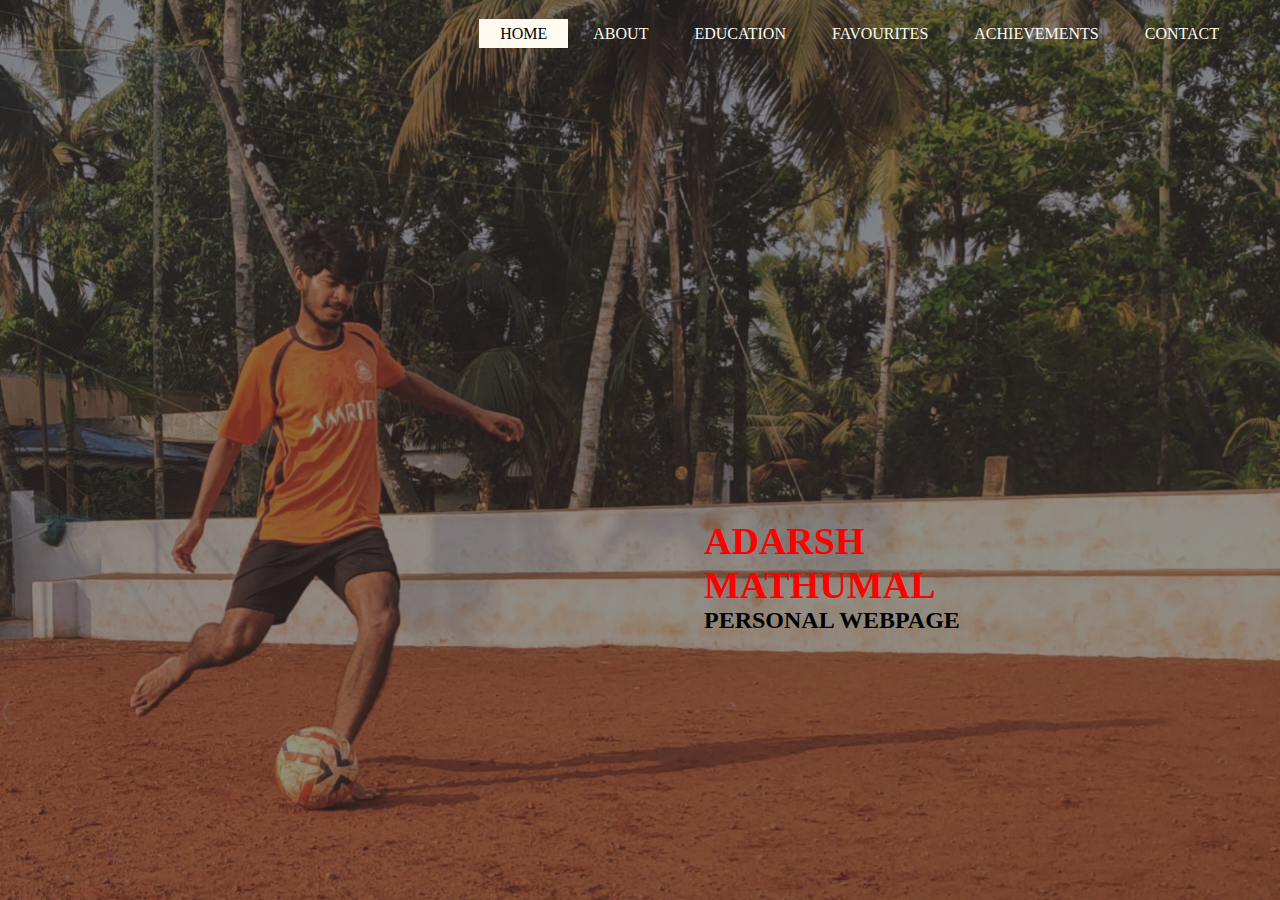
<file: index.html>
<!DOCTYPE html>
<html>
<head>
    <title>Personal Webpage</title>
    <link rel="stylesheet" type="text/css" href="style.css">
</head>
<body>
    <header class="bio">
        <div class="main">
            <ul>
                <li class="active"><a href="#">HOME</a></li>
                <li><a href="about.html">ABOUT</a></li>
                <li><a href="edu.html">EDUCATION</a></li>
                <li><a href="fav.html">FAVOURITES</a></li>
                <li><a href="hob.html">ACHIEVEMENTS</a></li>
                <li><a href="cont.html">CONTACT</a></li>
            </ul>
        </div>
        <div class="title">
            <h1>ADARSH MATHUMAL</h1>
            <h2>PERSONAL WEBPAGE</h2>
        </div>
    </header>
</body>
</html>
</file>
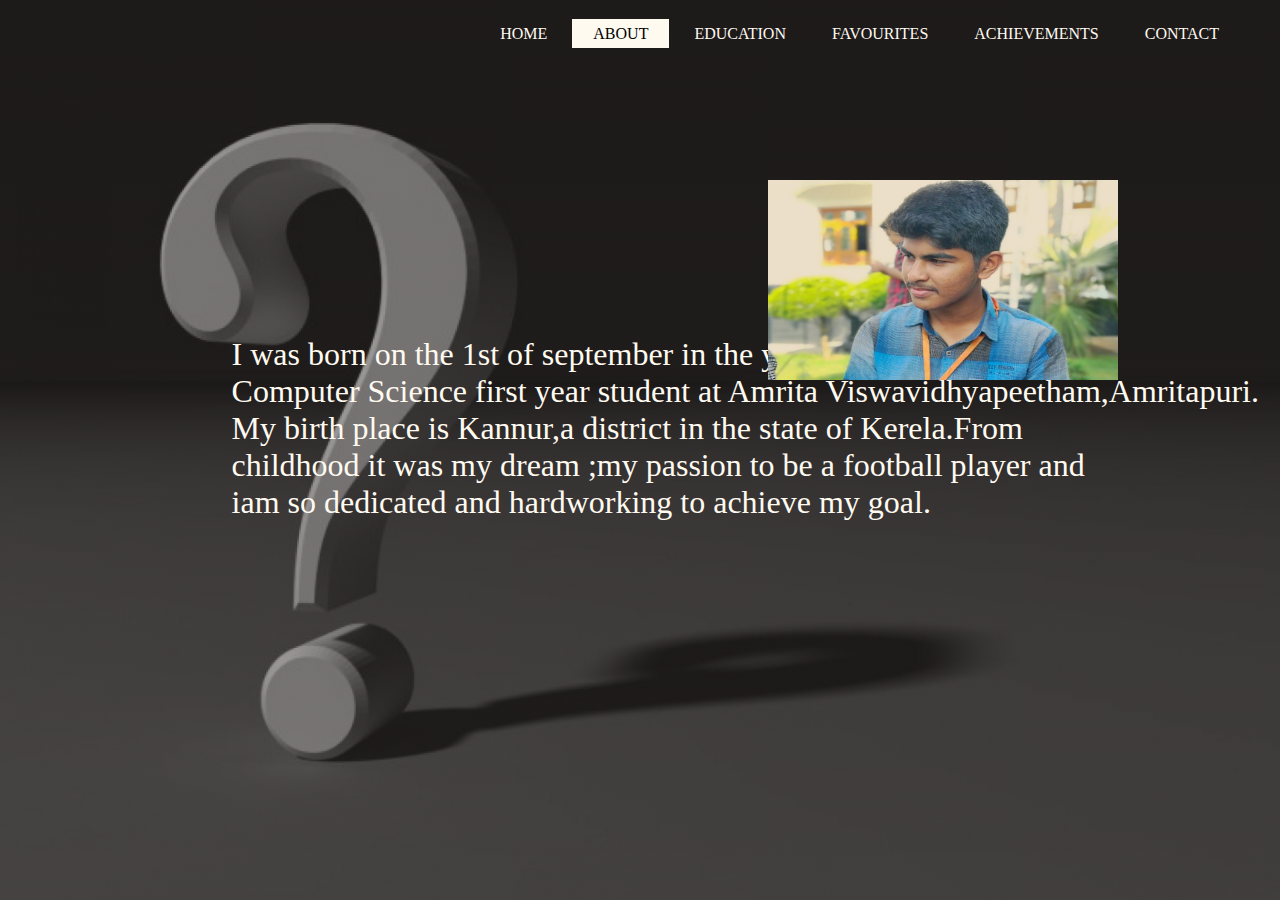
<file: about.html>
<!DOCTYPE html>
<html>
<head>
    <title>Personal Webpage</title>
    <link rel="stylesheet" type="text/css" href="style.css">
</head>
<body>
    <header class="about">
        <div class="main">
            <ul>
                <li><a href="bio.html">HOME</a></li>
                <li class="active"><a href="#">ABOUT</a></li>
                <li><a href="edu.html">EDUCATION</a></li>
                <li><a href="fav.html">FAVOURITES</a></li>
                <li><a href="hob.html">ACHIEVEMENTS</a></li>
                <li><a href="cont.html">CONTACT</a></li>
            </ul>
        </div>
        <div class="logo">
            <br><br><br><br><br><br>
            <img src="abt1.jpg">
        </div>
        <div class="abt">
            <br><br><br><br><br><br>
            I was born on the 1st of september in the year 2001.Iam a <br>
            Computer Science first year student at Amrita Viswavidhyapeetham,Amritapuri.<br>
            My birth place is Kannur,a district in the state of Kerela.From <br>
            childhood it was my dream ;my passion to be a football player and <br>
            iam so dedicated and hardworking to achieve my goal.
        </div>
    </header>
</body>
</html>
</file>
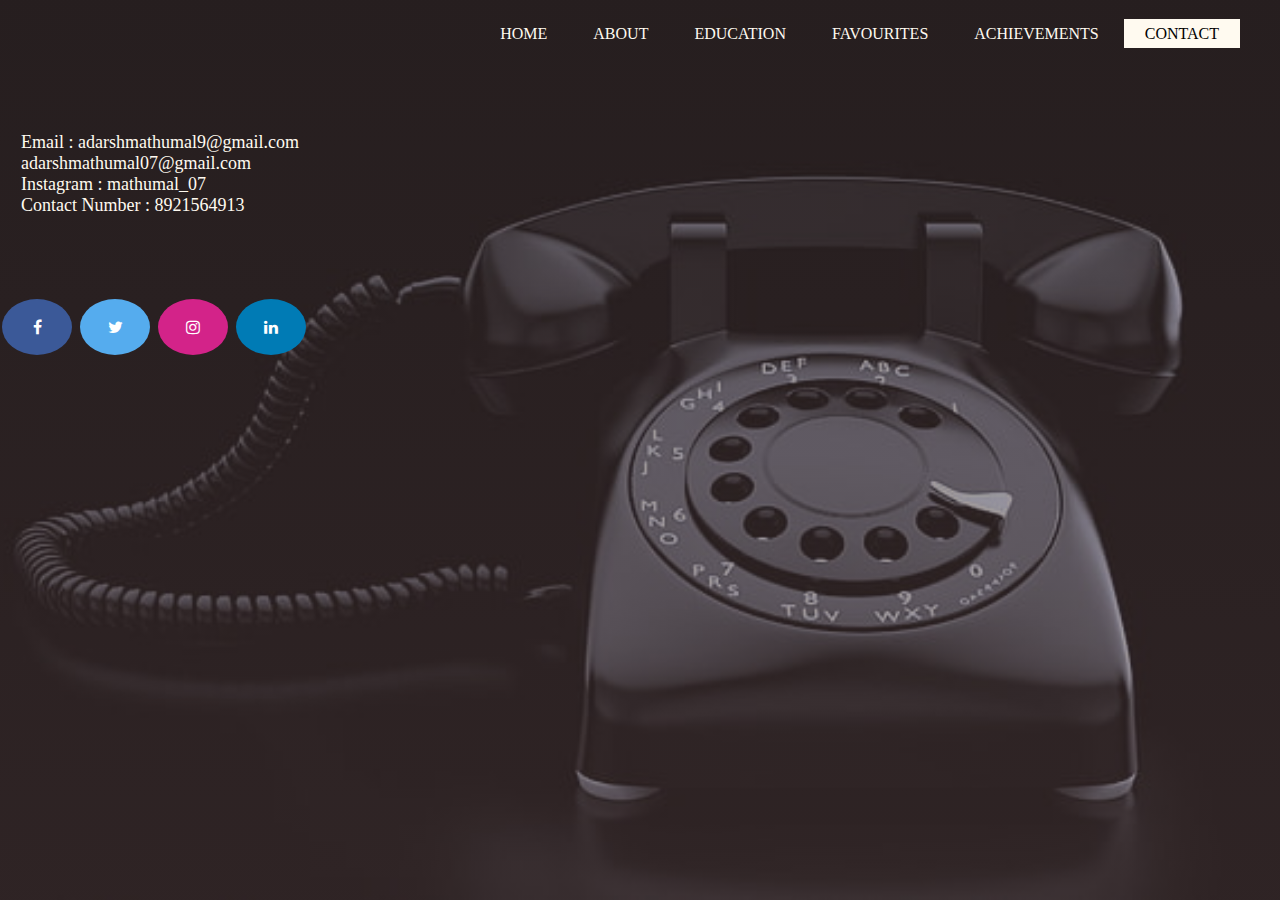
<file: cont.html>
<!DOCTYPE html>
<html>
<head>
    <title>Personal Webpage</title>
    <link rel="stylesheet" type="text/css" href="style.css">
    <link rel="stylesheet" href="https://cdnjs.cloudflare.com/ajax/libs/font-awesome/4.7.0/css/font-awesome.min.css">

</head>
<body>
    <header class="cont">
        <div class="main">
            <ul>
                <li><a href="bio.html">HOME</a></li>
                <li><a href="about.html">ABOUT</a></li>
                <li><a href="edu.html">EDUCATION</a></li>
                <li><a href="fav.html">FAVOURITES</a></li>
                <li><a href="hob.html">ACHIEVEMENTS</a></li>
                <li class="active"><a href="#">CONTACT</a></li>
            </ul>
        </div>
        <div class="con">
            <br><br><br><br><br><br>
            Email : adarshmathumal9@gmail.com <br>
                     adarshmathumal07@gmail.com <br>
            Instagram : mathumal_07<br>
            Contact Number : 8921564913
        </div><br><br><br><br><br>
        <div>
            <a href="#" class="fa fa-facebook"></a>
            <a  href="#" class="fa fa-twitter"></a>
            <a  href="#" class="fa fa-instagram"></a>
            <a  href="#"class="fa fa-linkedin"></a>
        </div>
    </header>
</body>
</html>
</file>
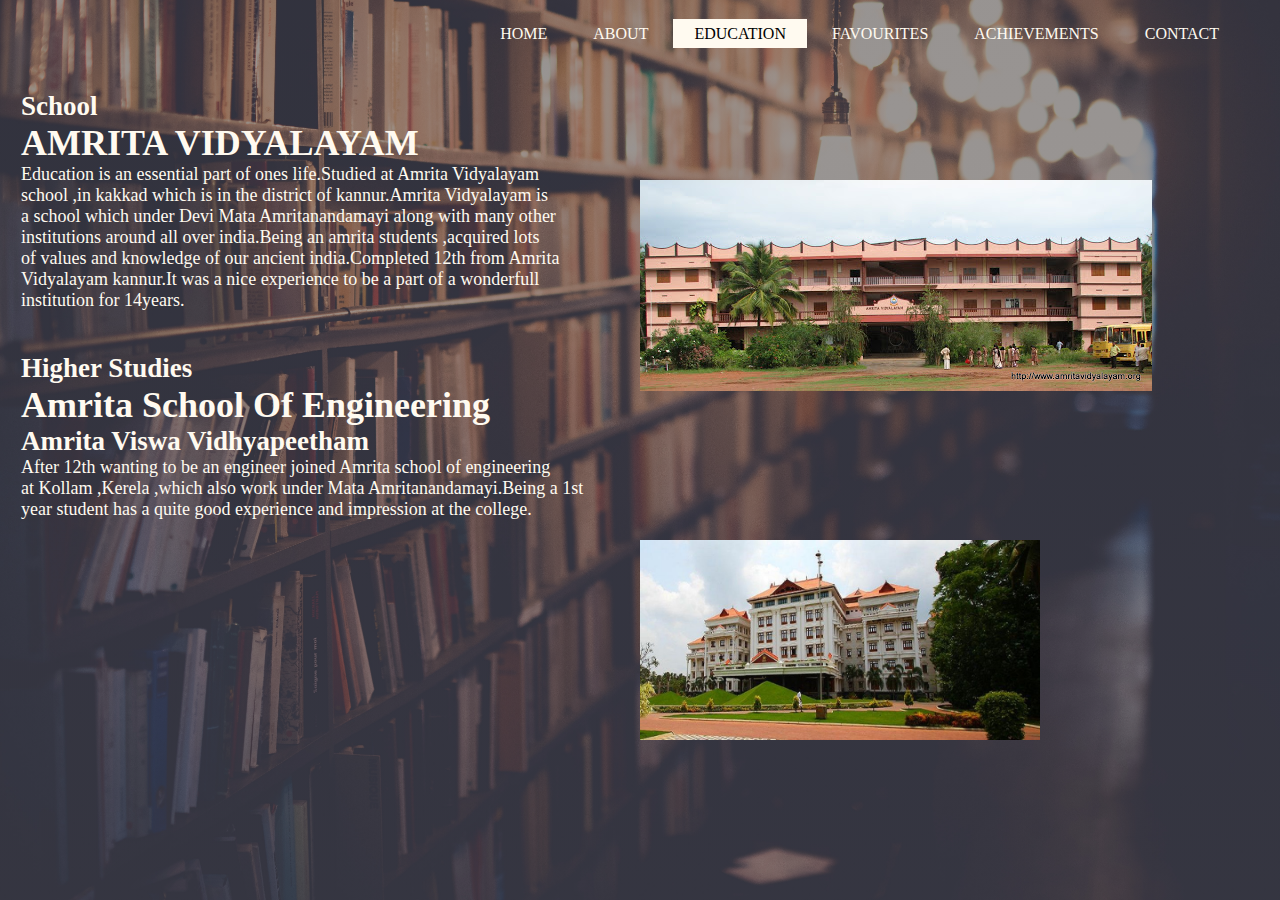
<file: edu.html>
<!DOCTYPE html>
<html>
<head>
    <title>Personal Webpage</title>
    <link rel="stylesheet" type="text/css" href="style.css">
</head>
<body>
    <header class="edu">
        <div class="main">
            <ul>
                <li><a href="bio.html">HOME</a></li>
                <li><a href="about.html">ABOUT</a></li>
                <li class="active"><a href="#">EDUCATION</a></li>
                <li><a href="fav.html">FAVOURITES</a></li>
                <li><a href="hob.html">ACHIEVEMENTS</a></li>
                <li><a href="cont.html">CONTACT</a></li>
            </ul>
        </div>
        <div class="ed">
            <br><br>
            <h2>School</h2>
            <h1>AMRITA VIDYALAYAM</h1>
            Education is an essential part of ones life.Studied at Amrita Vidyalayam <br>
            school ,in kakkad which is in the district of kannur.Amrita Vidyalayam is <br>
            a school which under Devi Mata Amritanandamayi along with many other <br>
            institutions around all over india.Being an amrita students ,acquired lots<br>
            of values and knowledge of our ancient india.Completed 12th from Amrita <br>
            Vidyalayam kannur.It was a nice experience to be a part of a wonderfull <br>
            institution for 14years.<br><br><br>
           <h2> Higher Studies</h2>
            <h1>Amrita School Of Engineering</h1>
            <h2>Amrita Viswa Vidhyapeetham</h2>
            After 12th wanting to be an engineer joined Amrita school of engineering<br>
            at Kollam ,Kerela ,which also work under Mata Amritanandamayi.Being a 1st<br>
            year student has a quite good experience and impression at the college.
        </div>
        <div class="school">
            <img src="school.jpg">
        </div>
        <div class="college">
            <img src="college.jpg">
        </div>
    </header>
</body>
</html>
</file>
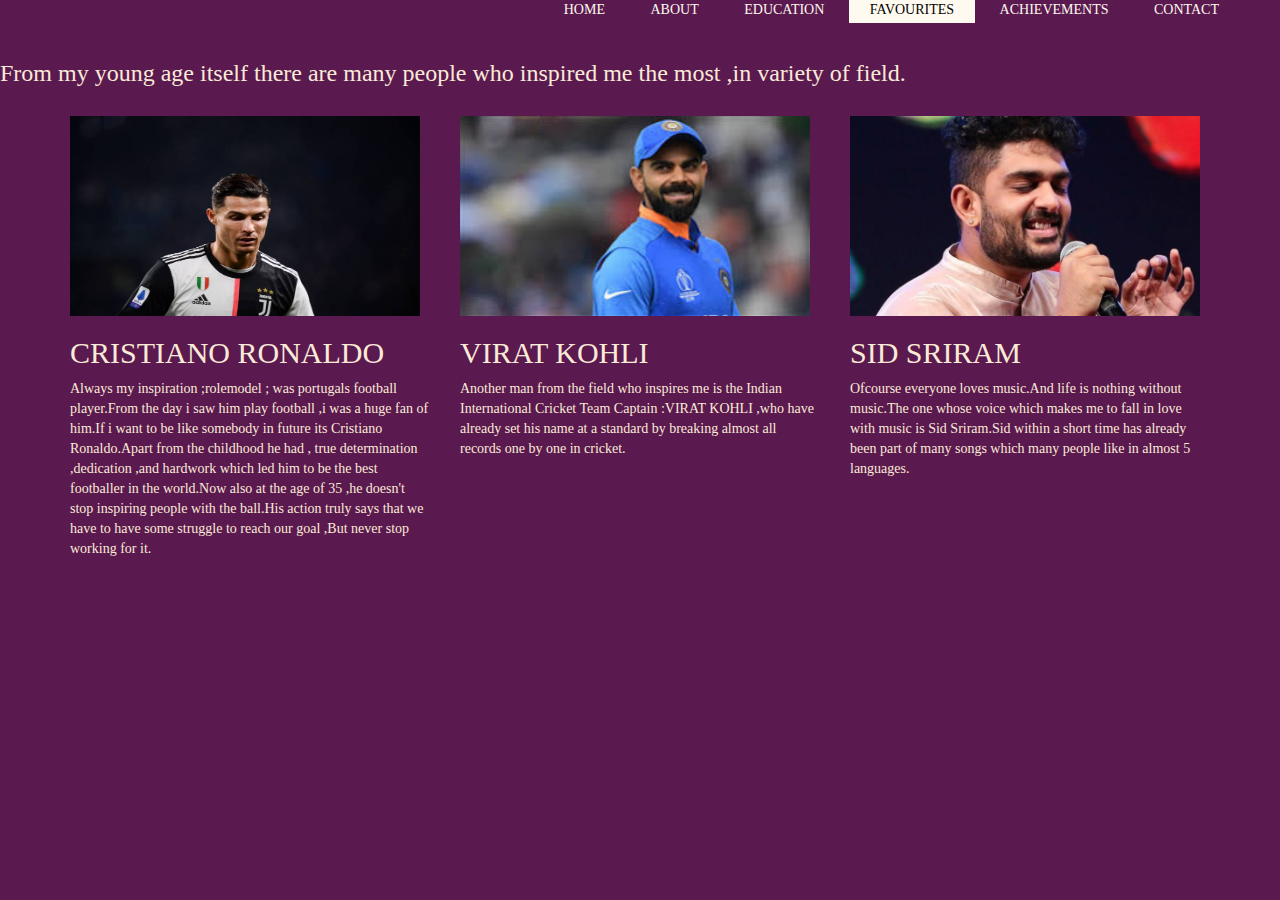
<file: fav.html>
<!DOCTYPE html>
<html>
<head>
    <title>Personal Webpage</title>
    <link rel="stylesheet" type="text/css" href="style.css">
    <link rel="stylesheet" href="https://maxcdn.bootstrapcdn.com/bootstrap/3.4.1/css/bootstrap.min.css">
    <script src="https://ajax.googleapis.com/ajax/libs/jquery/3.5.1/jquery.min.js"></script>
    <script src="https://maxcdn.bootstrapcdn.com/bootstrap/3.4.1/js/bootstrap.min.js"></script>
</head>
<body style="background-color: rgb(61, 31, 92);">
    <header class="fav">
        <div class="main">
            <ul>
                <li><a href="bio.html">HOME</a></li>
                <li><a href="about.html">ABOUT</a></li>
                <li><a href="edu.html">EDUCATION</a></li>
                <li class="active"><a href="#">FAVOURITES</a></li>
                <li><a href="hob.html">ACHIEVEMENTS</a></li>
                <li><a href="cont.html">CONTACT</a></li>
            </ul>
        </div><br><br>
       <div> <h3 style="color: antiquewhite;">From my young age itself there are many people who inspired me the most ,in variety of field.</h3></div>

        <div class="container">
            <div class="row">
                <div class="col-sm-4">
                    <img src="cr7.jpg" style="width: 350px;height: 200px;">
                    <h2>CRISTIANO RONALDO</h2>
                        Always my inspiration ;rolemodel ; was portugals football 
                        player.From the day i saw him play football ,i 
                        was a huge fan of him.If i want to be like somebody in future 
                        its Cristiano Ronaldo.Apart from the childhood he had ,
                        true determination ,dedication ,and hardwork which led him 
                        to be the best footballer in the world.Now also at the age of 
                        35 ,he doesn't stop inspiring people with the ball.His action 
                        truly says that we have to have some struggle to reach our goal 
                        ,But never stop working for it.
                </div>
                <div class="col-sm-4">
                    <img src="kohli.jfif" style="width: 350px;height: 200px;">
                    <h2>VIRAT KOHLI</h2>
                    Another man from the field who inspires me is the Indian International 
                    Cricket Team Captain :VIRAT KOHLI ,who have already set his name at a 
                    standard by breaking almost all records one by one in cricket.  
                </div>
                <div class="col-sm-4">
                    <img src="sid.jpg" style="width: 350px;height: 200px;">
                    <h2>SID SRIRAM</h2>
                    Ofcourse everyone loves music.And life is nothing without music.The 
                    one whose voice which makes me to fall in love with music is Sid 
                    Sriram.Sid within a short time has already been part of many songs 
                    which many people like in almost 5 languages.
                </div>
            </div>
        </div>
       
    </header>
</body>
</html>
</file>
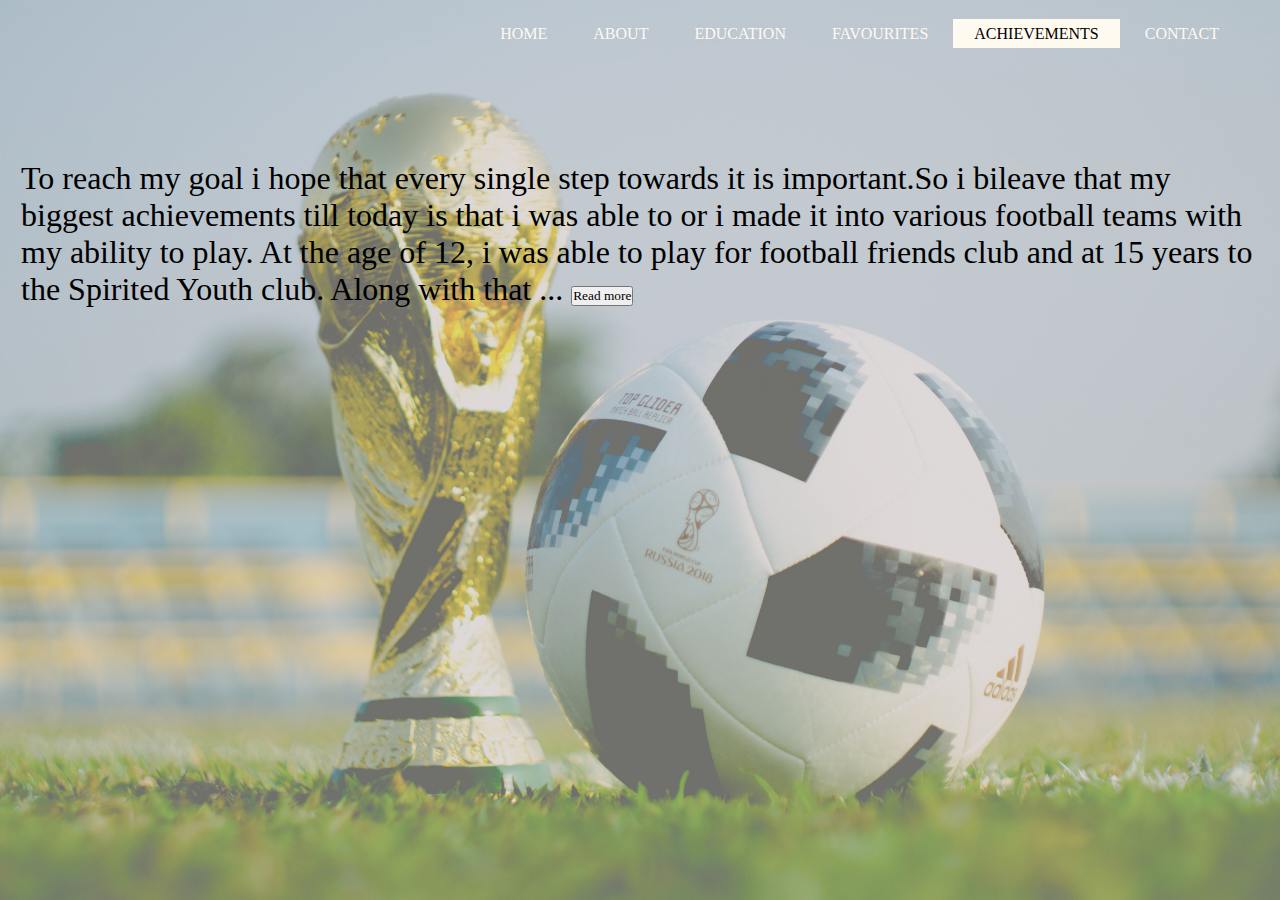
<file: hob.html>
<!DOCTYPE html>
<html>
<head>
    <title>Personal Webpage</title>
    <link rel="stylesheet" type="text/css" href="style.css">
    <style>
        #more{display:none;}
   </style>
</head>
<body>
    <header class="hob">
        <div class="main">
            <ul>
                <li><a href="bio.html">HOME</a></li>
                <li><a href="about.html">ABOUT</a></li>
                <li><a href="edu.html">EDUCATION</a></li>
                <li><a href="fav.html">FAVOURITES</a></li>
                <li class="active"><a href="#">ACHIEVEMENTS</a></li>
                <li><a href="cont.html">CONTACT</a></li>
            </ul>
        </div>
        <div class="ach">
            <br><br><br>
            To reach my goal i hope that every single step towards it is important.So i bileave that my biggest achievements till today 
            is that i was able to or i made it into various football teams with my ability to play.
            At the age of 12, i was able to play for football friends club and at 15 years to the Spirited Youth club.
            Along with that <span id="dots">...</span><span id="more"> captained the U-16 and U-19 school football team.After school with the same energy
            i was selected in the amrita college football team.And i hope with the same passion and energy i will be 
            able to represent my nation in football to the world.</span>
            <button onclick="myFunction()" id="myBtn">Read more</button>
            <script>
                function myFunction() {
                var dots = document.getElementById("dots");
                var moreText = document.getElementById("more");
                var btnText = document.getElementById("myBtn");
    
                if (dots.style.display === "none") {
                    dots.style.display = "inline";
                    btnText.innerHTML = "Read more"; 
                    moreText.style.display = "none";
                } else {
                    dots.style.display = "none";
                    btnText.innerHTML = "Read less"; 
                    moreText.style.display = "inline";
                }
                }
            </script>
        </div>
    </header>
</body>
</html>
</file>
<file: style.css>
*{
    margin: 0;
    padding: 0;
    font-family: century;
}

.bio{
    background-image:linear-gradient(rgba(53, 46, 46, 0.5),rgba(59, 52, 52, 0.5)), url(adarsh.jpg);
    height: 100vh;
    background-size: cover;
    background-position: center;
}

ul{
    list-style-type: none;
    float: right;
    margin-top: 25px;
}

ul li{
    display: inline-block;
}

ul li a{
    text-decoration: none;
    color: floralwhite;
    padding: 5px 20px;
    border: 1px solid transparent;
    transition: 0.6s ease;
}

ul li a:hover{
    background-color: floralwhite;
    color: #000;
}

.main{
    max-width: 1200px;
    margin: auto;
}

ul li.active a{
    background-color: floralwhite;
    color: #000;
}

.title{
    position: absolute;
    top: 64%;
    left: 70%;
    transform: translate(-50%,-50%);
}

.title h1{
    color: rgb(255, 0, 0);
    font-size: 38px;
}

.about{
    background-image:linear-gradient(rgba(53, 46, 46, 0.5),rgba(59, 52, 52, 0.5)), url(about.jpg);
    height: 100vh;
    background-size: cover;
    background-position: center;
}

.edu{
    background-image:linear-gradient(rgba(53, 46, 46, 0.5),rgba(59, 52, 52, 0.5)), url(edu.jpg);
    height: 100vh;
    background-size: cover;
    background-position: bottom;
}

.fav{
    background-color: rgb(90, 25, 79);
    height: 100vh;
    background-size: cover;
    background-position: center;
}

.hob{
    background-image:linear-gradient(rgba(190, 178, 178, 0.5),rgba(189, 180, 180, 0.5)), url(ach.jpg);
    height: 100vh;
    background-size: cover;
    background-position: center;
}

.cont{
    background-image:linear-gradient(rgba(70, 54, 54, 0.5),rgba(87, 65, 65, 0.5)), url(cont.jpg);
    height: 100vh;
    background-size: cover;
    background-position: center;
}

.abt{
    text-decoration: none;
    color: floralwhite;
    padding: 5px 20px;
    border: 1px solid transparent;
    display: inline-block;
    float: right;
    font-size: xx-large;
}

.logo img{
    position: absolute;
    top: 20%;
    left: 60%;
    width: 350px;
    height: 200px;
}

.ed{
    text-decoration: none;
    color: floralwhite;
    padding: 5px 20px;
    border: 1px solid transparent;
    display: inline-block;
    font-size: large;
}

.con{
    text-decoration: none;
    color: floralwhite;
    padding: 5px 20px;
    border: 1px solid transparent;
    display: inline-block;
    font-size: large;
}
@import"https://maxcdn.bootstrapcdn.com/font-awesome/4.7.0/css/font-awesome.min.c"

.favv{
    text-decoration: none;
    color: floralwhite;
    padding: 5px 20px;
    border: 1px solid transparent;
    display: inline-block;
    font-size: large;
}

.school img{
    position: absolute;
    top: 20%;
    left: 50%;
}

.college img{
    position: absolute;
    top: 60%;
    left: 50%; 
    height: 200px;
    width: 400px;   
}



.ach{
    text-decoration: none;
    color: rgb(0, 0, 0);
    padding: 5px 20px;
    border: 1px solid transparent;
    display: inline-block;
    font-size: xx-large;
}
.col-sm-4{
    color: antiquewhite;
}
.col-sm-4{
    padding: 20px;
    border-radius: 3px;
    transition: 0.3s;
}
.col-sm-4:hover{
    box-shadow: 0 0 20px 0 rgba(223, 204, 204, 0.9);
    transform: translateY(-20px);
}
.fa {
    padding: 20px;
    font-size: 30px;
    width: 30px;
    text-align: center;
    text-decoration: none;
    margin: 5px 2px;
    border-radius: 50%;
  }
  
  .fa:hover {
      opacity: 0.7;
  }
  
  .fa-facebook {
    background: #3B5998;
    color: white;
  }
  
  .fa-twitter {
    background: #55ACEE;
    color: white;
  }
  
  .fa-instagram {
  background: #d32389;
  color: white;
}
  
  .fa-linkedin {
    background: #007bb5;
    color: white;
  }
</file>
